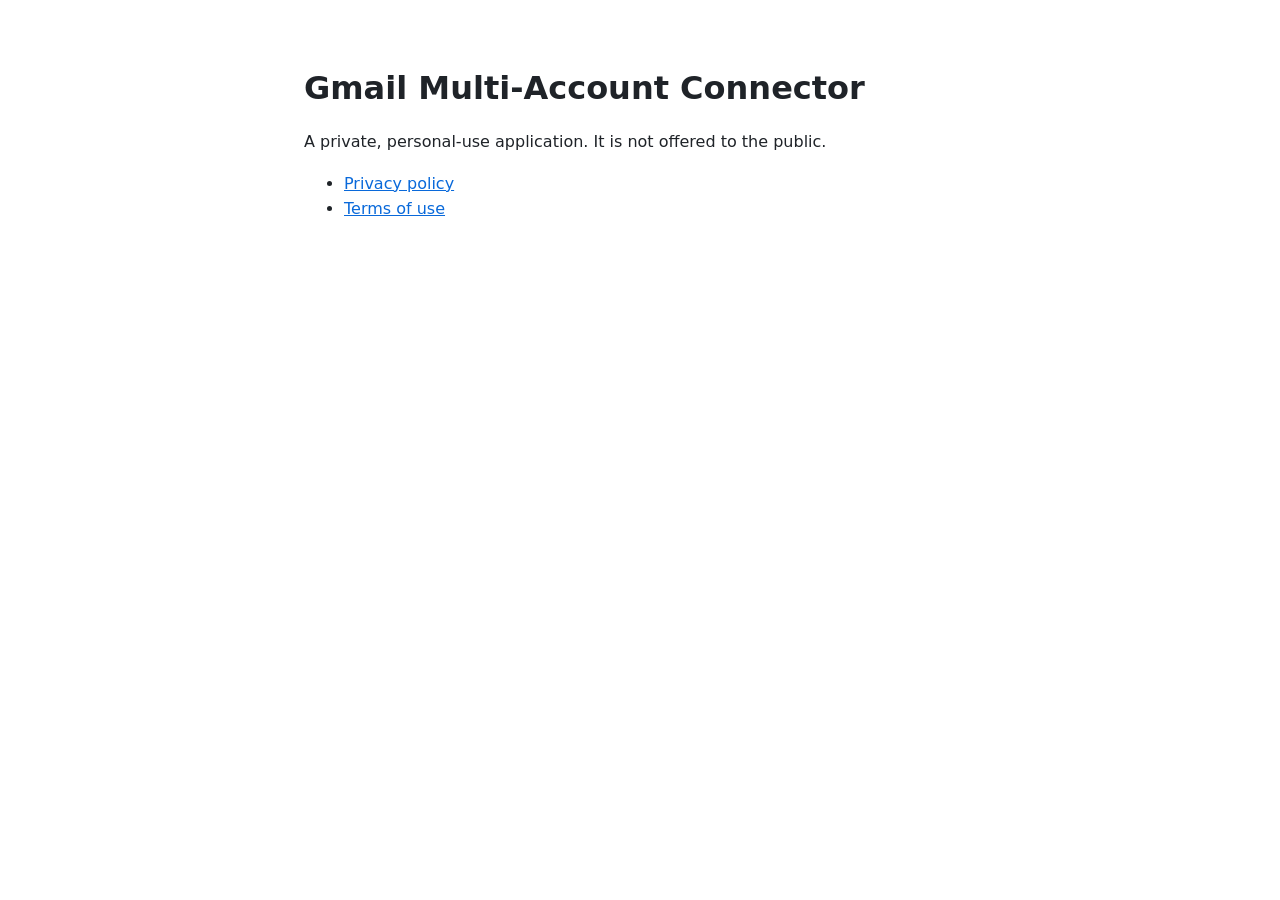
<file: index.html>
<!doctype html>
<html lang="en">
<head>
<meta charset="utf-8">
<meta name="viewport" content="width=device-width, initial-scale=1">
<title>Gmail Multi-Account Connector</title>
<link rel="stylesheet" href="style.css">
</head>
<body>
<h1>Gmail Multi-Account Connector</h1>
<p>A private, personal-use application. It is not offered to the public.</p>
<ul>
  <li><a href="privacy.html">Privacy policy</a></li>
  <li><a href="terms.html">Terms of use</a></li>
</ul>
</body>
</html>
</file>
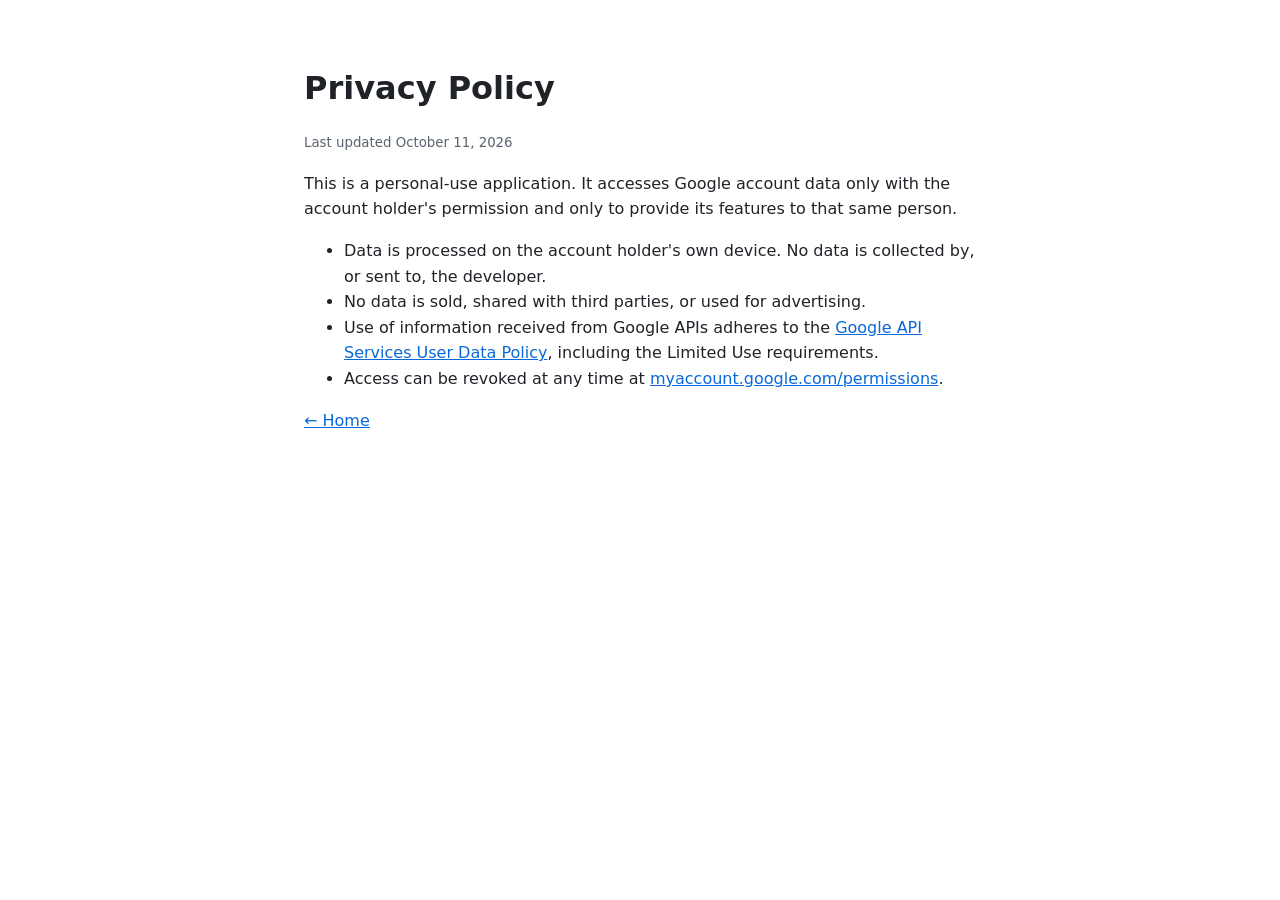
<file: privacy.html>
<!doctype html>
<html lang="en">
<head>
<meta charset="utf-8">
<meta name="viewport" content="width=device-width, initial-scale=1">
<title>Privacy Policy</title>
<link rel="stylesheet" href="style.css">
</head>
<body>
<h1>Privacy Policy</h1>
<p><small>Last updated October 11, 2026</small></p>
<p>This is a personal-use application. It accesses Google account data only with the account holder's permission and only to provide its features to that same person.</p>
<ul>
  <li>Data is processed on the account holder's own device. No data is collected by, or sent to, the developer.</li>
  <li>No data is sold, shared with third parties, or used for advertising.</li>
  <li>Use of information received from Google APIs adheres to the <a href="https://developers.google.com/terms/api-services-user-data-policy">Google API Services User Data Policy</a>, including the Limited Use requirements.</li>
  <li>Access can be revoked at any time at <a href="https://myaccount.google.com/permissions">myaccount.google.com/permissions</a>.</li>
</ul>
<p><a href="index.html">← Home</a></p>
</body>
</html>
</file>
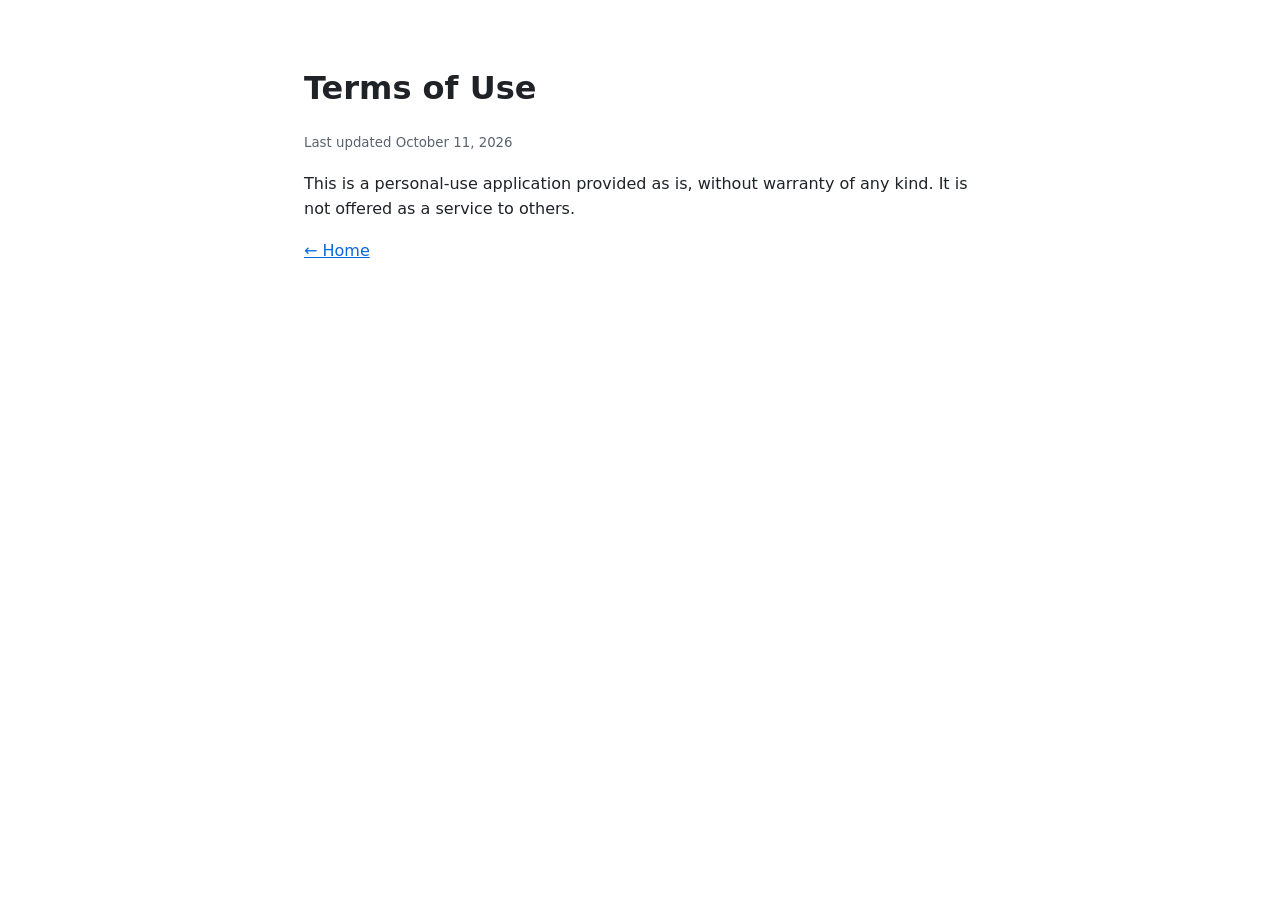
<file: terms.html>
<!doctype html>
<html lang="en">
<head>
<meta charset="utf-8">
<meta name="viewport" content="width=device-width, initial-scale=1">
<title>Terms of Use</title>
<link rel="stylesheet" href="style.css">
</head>
<body>
<h1>Terms of Use</h1>
<p><small>Last updated October 11, 2026</small></p>
<p>This is a personal-use application provided as is, without warranty of any kind. It is not offered as a service to others.</p>
<p><a href="index.html">← Home</a></p>
</body>
</html>
</file>
<file: style.css>
:root { --bg: #fff; --fg: #1f2328; --muted: #59636e; --link: #0969da; }
@media (prefers-color-scheme: dark) { :root { --bg: #0d1117; --fg: #e6edf3; --muted: #9198a1; --link: #4493f8; } }
body { background: var(--bg); color: var(--fg); font: 16px/1.6 system-ui, -apple-system, sans-serif; max-width: 42rem; margin: 0 auto; padding: 3rem 1rem; }
a { color: var(--link); }
small, .muted { color: var(--muted); }
h1 { line-height: 1.2; }
</file>
